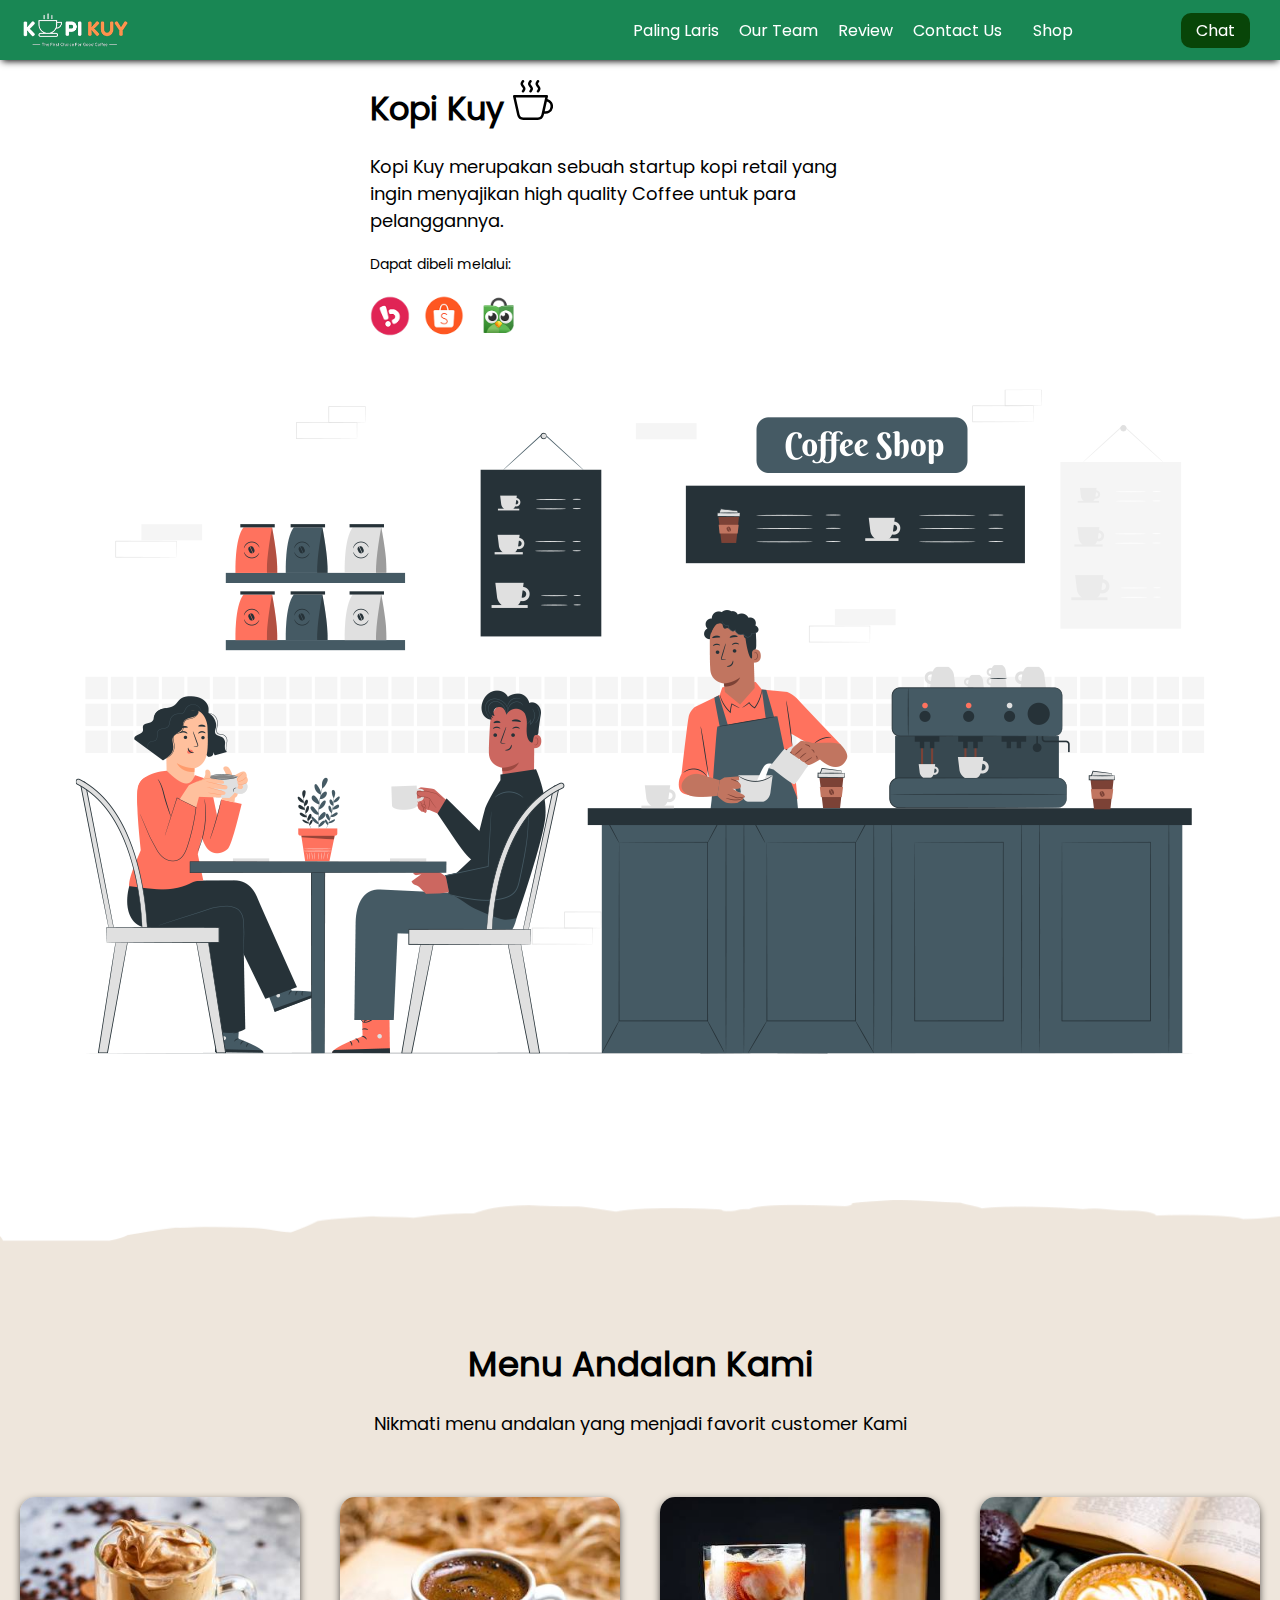
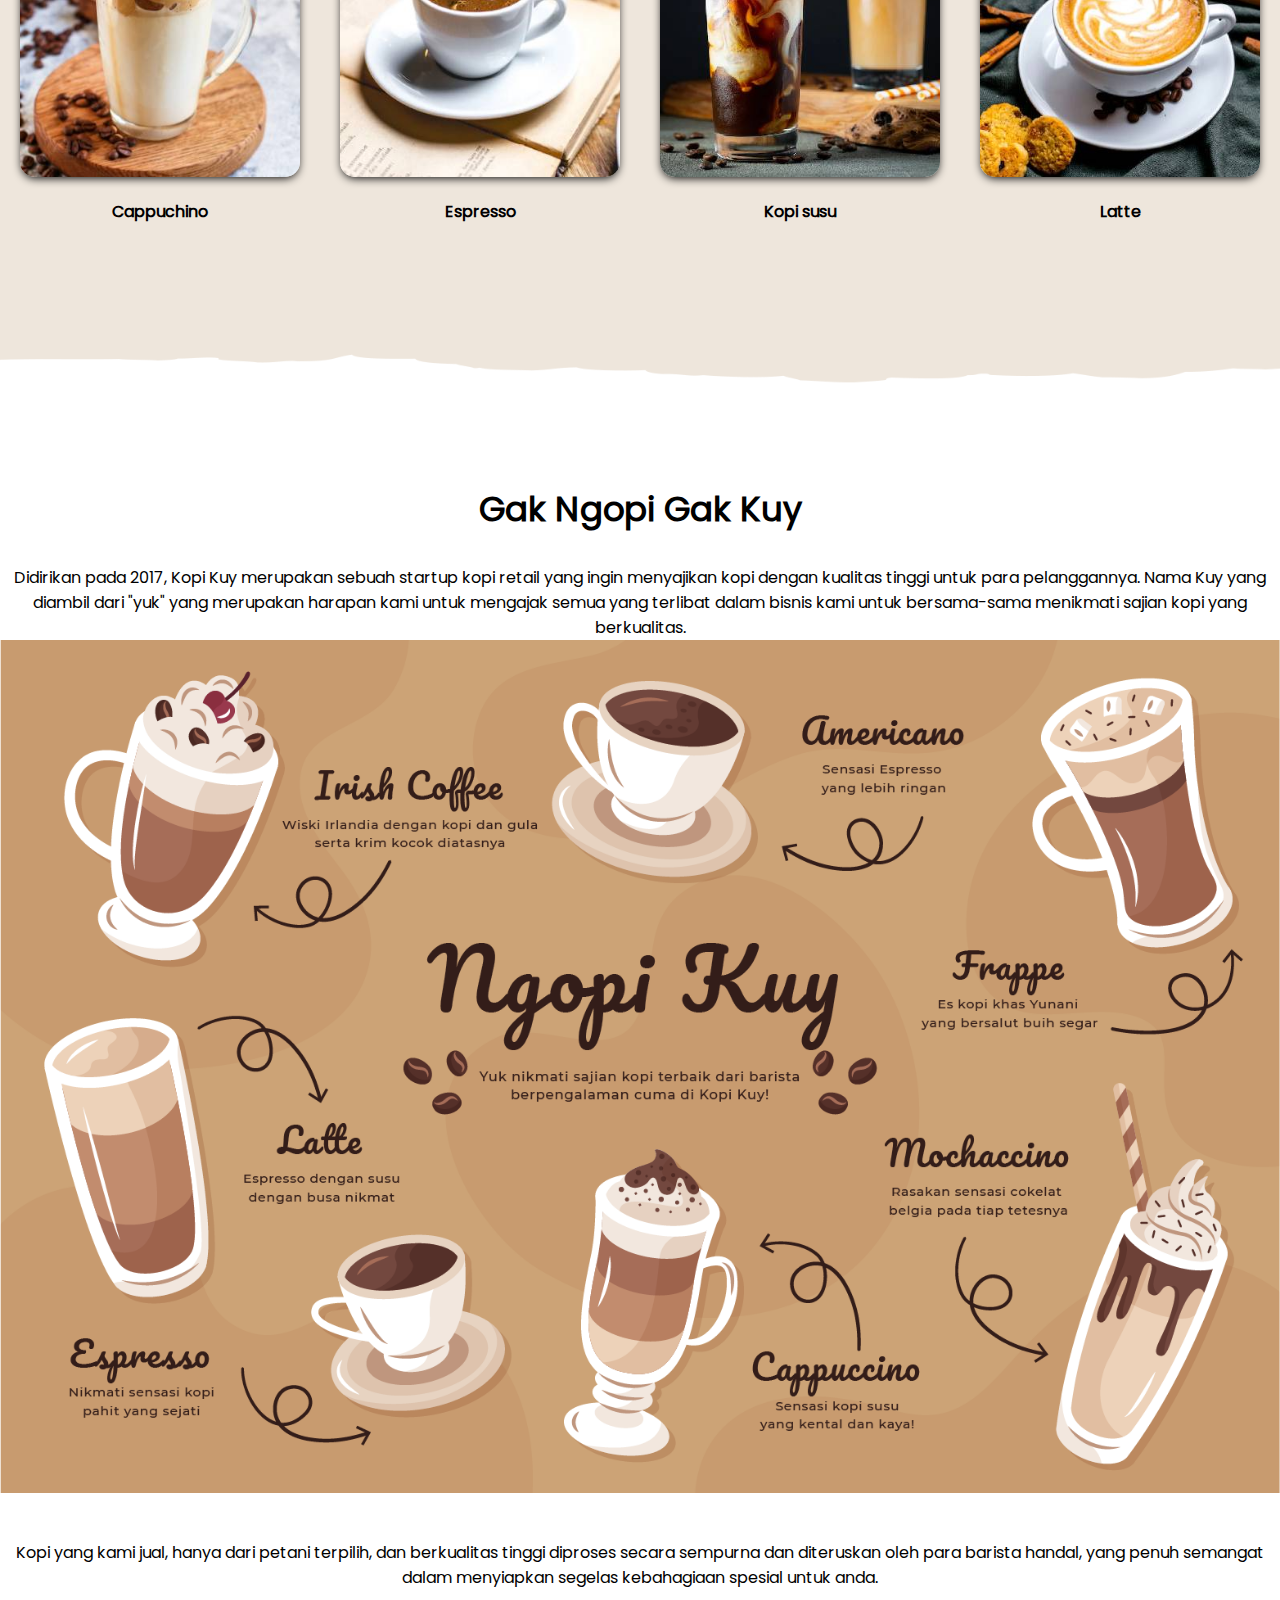
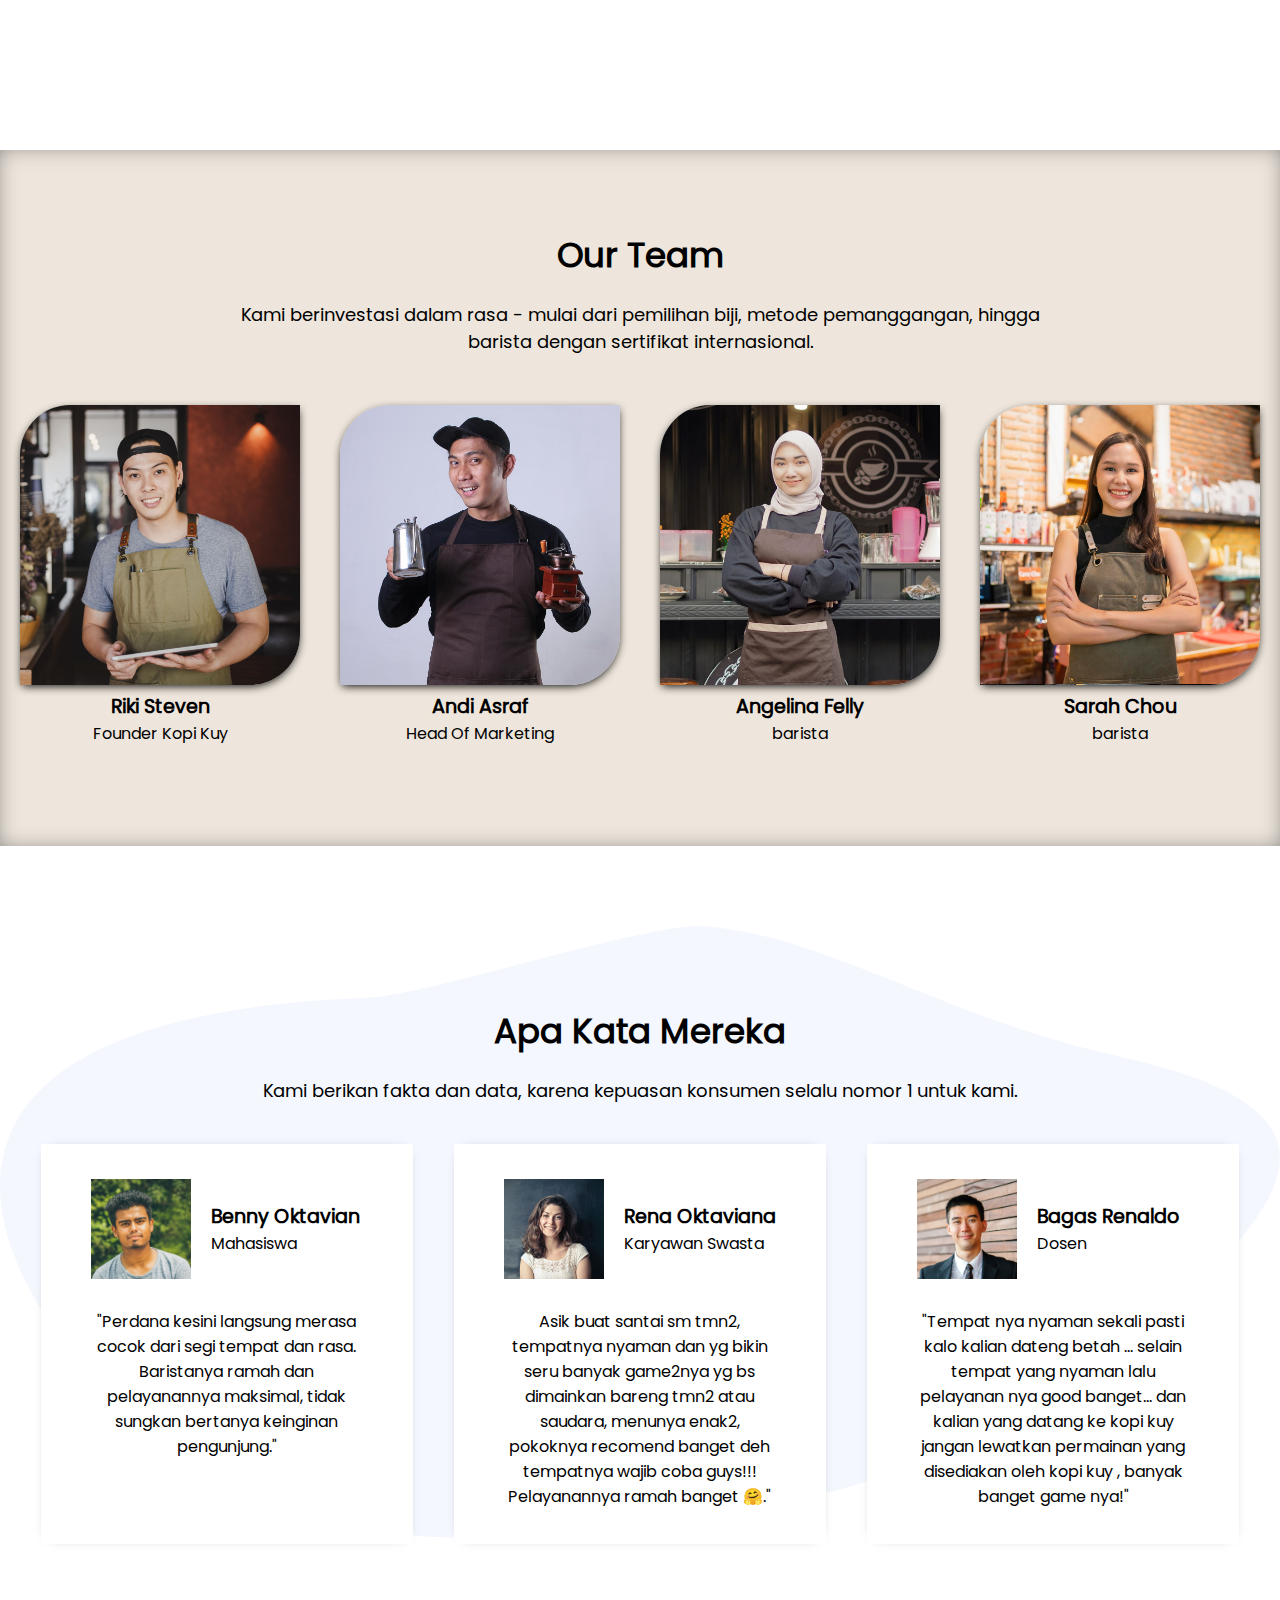
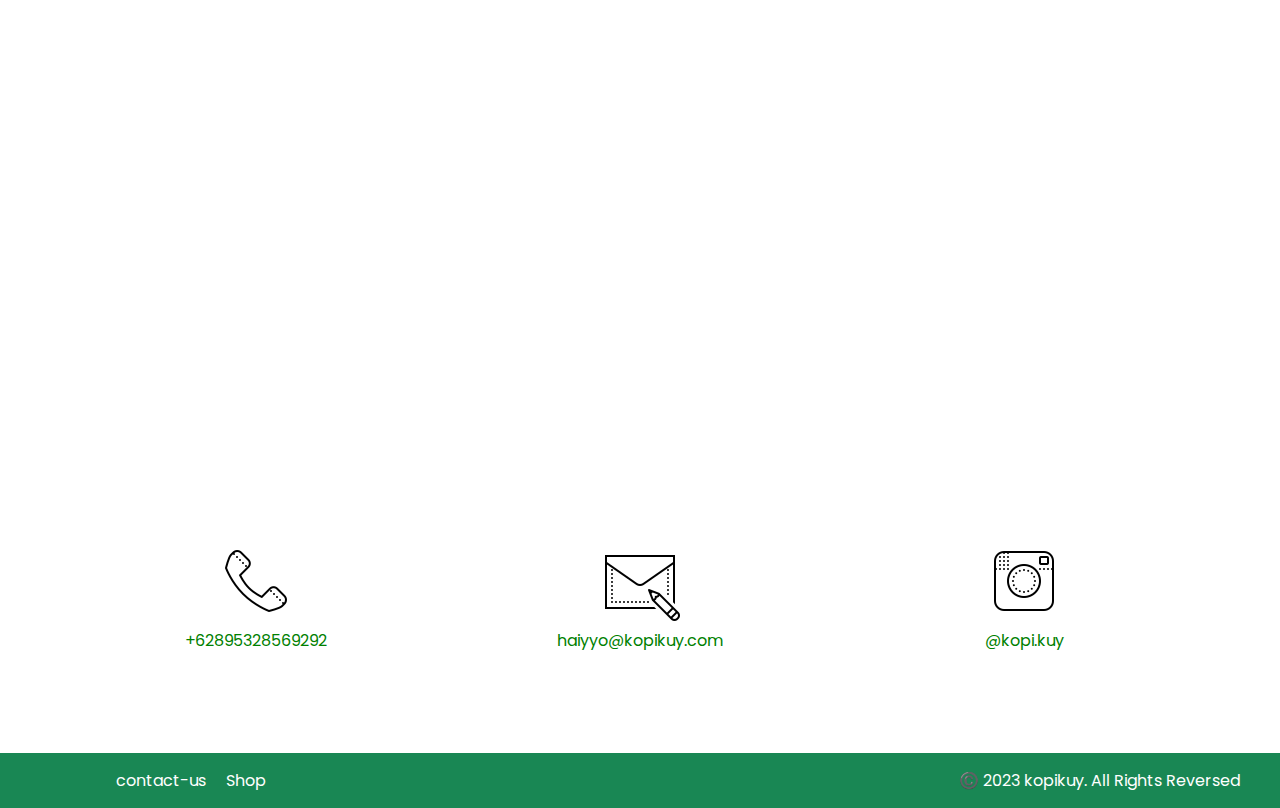
<file: index.html>
<!DOCTYPE html>
<html lang="id">

<head>
    <meta charset="UTF-8">
    <meta http-equiv="X-UA-Compatible" content="IE=edge">
    <meta name="viewport" content="width=device-width, initial-scale=1.0">
    <link rel="shortcut icon" href="images/favicon.ico" type="image/x-icon">
    <title>Website Kopi Kuy</title>
    <link rel="stylesheet" href="css/style.css">
</head>

<body>
    <nav>
        <div class="baris">
            <img class="logo" src="images/logo/logo_kuy.png">
            <div class="navigasi">
                <a href="#best-seller">Paling Laris</a>
                <a href="#our-team">Our Team</a>
                <a href="#review">Review</a>
                <a href="#contact-us">Contact Us</a>
            </div>
            <a class="shop" href="produk.html">Shop</a>
            <a class="chat" href="https://wa.me/nomor_hp_anda_pakai_62" target="_blank">Chat</a>
        </div>
    </nav>

    <!--Tulis Kode Di Bawah Sini-->

    <header>
        <div class="baris">
            <div class="col-kiri">
                <h1 class="judul-header">
                    Kopi Kuy <img src="images/icon/icon_kopi.svg" alt="">
                </h1>
                <p class="subjudul-header">
                    Kopi Kuy merupakan sebuah startup kopi retail yang ingin menyajikan
                    high quality Coffee untuk para pelanggannya.
                </p>
                <p class="dapat-dibeli">
                    Dapat dibeli melalui:
                </p>
                <div class="olshop">
                    <img src="images/logo/logo_bukalapak.png" alt="">
                    <img src="images/logo/logo_shopee.png" alt="">
                    <img src="images/logo/logo_tokopedia.png" alt="">
                </div>
            </div>

            <img src="images/header/header3.png" alt="">
        </div>

    </header>

    <section class="best-seller" id="best-seller">
        <h2 class="judul-best-seller">Menu Andalan Kami</h2>
        <p class="subjudul-best-seller">Nikmati menu andalan yang menjadi favorit customer Kami</p>
        <div class="baris">
            <div class="col-produk">
                <img src="images/produk/product_capuchino.jpg" alt="">
                <p class="nama-produk">Cappuchino</p>
            </div>
            <div class="col-produk">
                <img src="images/produk/product_espresso.jpg" alt="">
                <p class="nama-produk">Espresso</p>
            </div>
            <div class="col-produk">
                <img src="images/produk/product_kopi_susu.jpg" alt="">
                <p class="nama-produk">Kopi susu</p>
            </div>
            <div class="col-produk">
                <img src="images/produk/product_latte.jpg" alt="">
                <p class="nama-produk">Latte</p>
            </div>
        </div>
    </section>

    <section class="baout-us" id="about-us">
        <h2 class="judul-about-us">Gak Ngopi Gak Kuy</h2>
        <p class="tentang-baout-us">
            Didirikan pada 2017, Kopi Kuy merupakan sebuah startup kopi retail
            yang ingin menyajikan kopi dengan kualitas tinggi untuk para pelanggannya.
            Nama Kuy yang diambil dari "yuk" yang merupakan harapan kami untuk mengajak semua
            yang terlibat dalam bisnis kami untuk bersama-sama menikmati sajian kopi yang berkualitas.
        </p>
        <img src="images/aset_kopi_jumbo.png" alt="">
        <p class="penjelasan-about-us">
            Kopi yang kami jual, hanya dari petani terpilih, dan berkualitas tinggi diproses
            secara sempurna dan diteruskan oleh para barista handal, yang penuh semangat
            dalam menyiapkan segelas kebahagiaan spesial untuk anda.
        </p>
    </section>

    <section class="our-team" id="our-team">
        <h2 class="judul-team">Our Team</h2>
        <p class="subjudul-team">
            Kami berinvestasi dalam rasa - mulai dari pemilihan biji, metode pemanggangan,
            hingga barista dengan sertifikat internasional.
        </p>
        <div class="baris">
            <div class="col-team">
                <img src="images/team/team1.jpg" alt="">
                <h3>Riki Steven</h3>
                <p>Founder Kopi Kuy</p>
            </div>
            <div class="col-team">
                <img src="images/team/team2.jpg" alt="">
                <h3>Andi Asraf</h3>
                <p>Head Of Marketing</p>
            </div>
            <div class="col-team">
                <img src="images/team/team3.jpg" alt="">
                <h3>Angelina Felly</h3>
                <p>barista</p>
            </div>
            <div class="col-team">
                <img src="images/team/team4.jpg" alt="">
                <h3>Sarah Chou</h3>
                <p>barista</p>
            </div>
        </div>
    </section>

    <section class="review" id="review">
        <h2 class="judul-review">Apa Kata Mereka</h2>

        <p class="subjudul-review">
            Kami berikan fakta dan data, karena kepuasan konsumen selalu nomor 1 untuk kami.
        </p>
        <div class="baris">
            <div class="col-review">
                <div class="profile">
                    <img src="images/customer/customer1.jpg" alt="">
                    <div class="nama-profile">
                        <h3>Benny Oktavian</h3>
                        <p>Mahasiswa</p>
                    </div>
                </div>
                <p class="testimoni">"Perdana kesini langsung merasa cocok dari segi tempat dan rasa.
                    Baristanya ramah dan pelayanannya maksimal, tidak sungkan bertanya keinginan pengunjung."
                </p>
            </div>
            <div class="col-review">
                <div class="profile">
                    <img src="images/customer/customer2.jpg" alt="">
                    <div class="nama-profile">
                        <h3>Rena Oktaviana</h3>
                        <p>Karyawan Swasta</p>
                    </div>
                </div>
                <p class="testimoni">Asik buat santai sm tmn2, tempatnya nyaman dan yg bikin seru banyak game2nya
                    yg bs dimainkan bareng tmn2 atau saudara, menunya enak2, pokoknya recomend
                    banget deh tempatnya wajib coba guys!!! Pelayanannya ramah banget 🤗."
                </p>
            </div>
            <div class="col-review">
                <div class="profile">
                    <img src="images/customer/customer3.jpg" alt="">
                    <div class="nama-profile">
                        <h3>Bagas Renaldo</h3>
                        <p>Dosen</p>
                    </div>
                </div>
                <p class="testimoni">"Tempat nya nyaman sekali pasti kalo kalian dateng betah ...
                    selain tempat yang nyaman lalu pelayanan nya good banget...
                    dan kalian yang datang ke kopi kuy jangan lewatkan permainan yang disediakan
                    oleh kopi kuy , banyak banget game nya!"</p>
            </div>
        </div>
    </section>

    <section class="contact-us" id="contact-us">
        <iframe
            src="https://www.google.com/maps/embed?pb=!1m14!1m8!1m3!1d7932.741866032694!2d106.668581!3d-6.214715!3m2!1i1024!2i768!4f13.1!3m3!1m2!1s0x2e69f9912c7f297b%3A0xe5a3a671dae861ab!2sKopi%20kuy!5e0!3m2!1sid!2sid!4v1680617229460!5m2!1sid!2sid"
            width="100%" height="300" style="border:0;" allowfullscreen="" loading="lazy"
            referrerpolicy="no-referrer-when-downgrade"></iframe>

        <div class="baris">
            <div class="col-kontak">
                <img src="images/icon/icon_phone.png" alt="">
                <p>+62895328569292</p>
            </div>
            <div class="col-kontak">
                <img src="images/icon/icon_mail.png" alt="">
                <p>haiyyo@kopikuy.com</p>
            </div>
            <div class="col-kontak">
                <img src="images/icon/icon_instagram.png" alt="">
                <a href="https://instagram.com" role="button">
                    <p>@kopi.kuy</p>
                </a>
            </div>
        </div>

    </section>

    <footer>
        <div class="baris">
            <div class="navigasi">
                <a href="#Best Seller"></a>
                <a href="Our Team"></a>
                <a href="Review"></a>
                <a href="#Contact us">contact-us</a>
                <a href="produk.html">Shop</a>
            </div>
            <p class="copyright"> ©️ 2023 kopikuy. All Rights Reversed</p>
        </div>
    </footer>
</file>
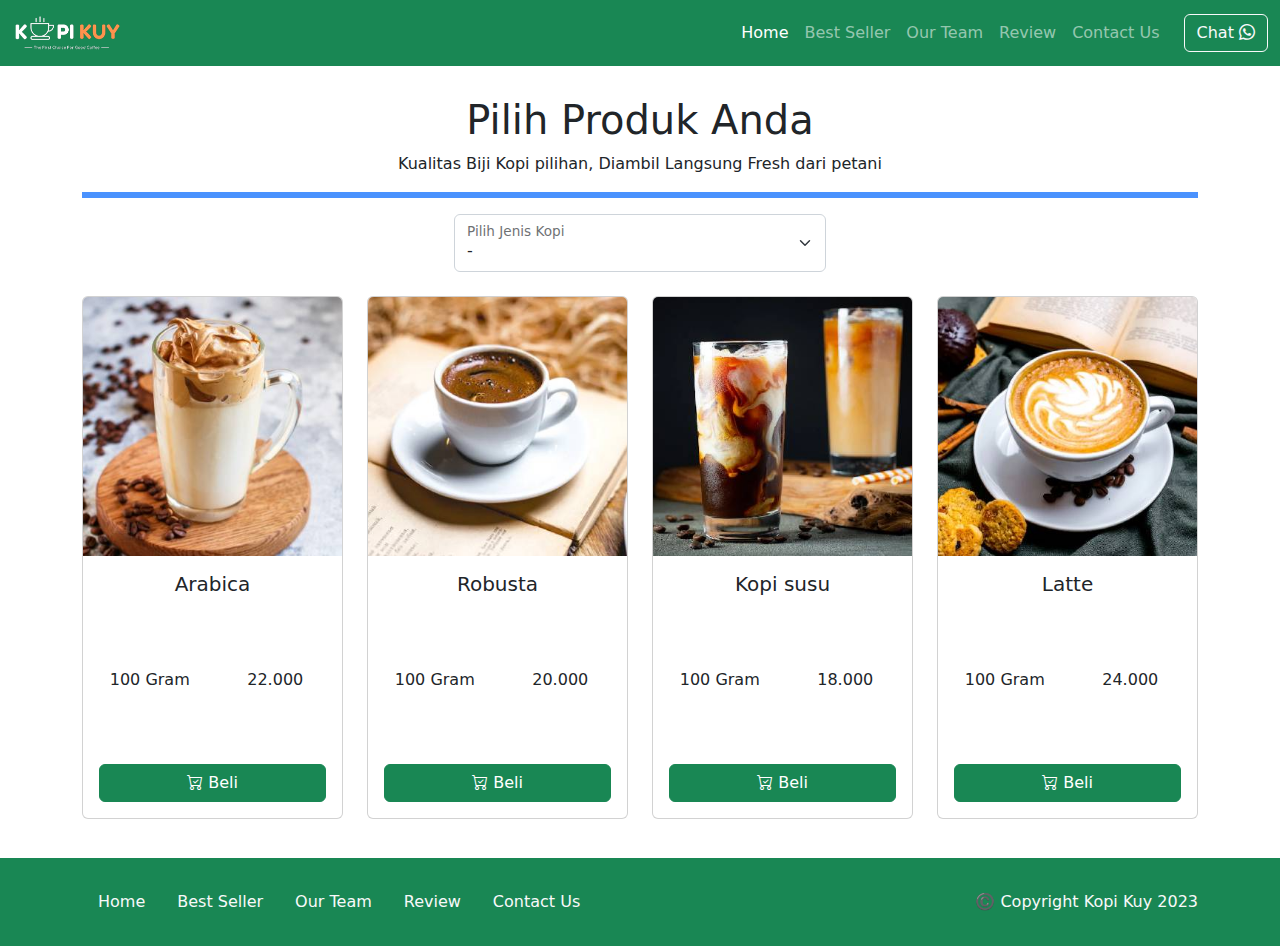
<file: produk.html>
<!DOCTYPE html>
<html lang="id">

<head>
    <meta charset="UTF-8">
    <meta http-equiv="X-UA-Compatible" content="IE=edge">
    <meta name="viewport" content="width=device-width, initial-scale=1.0">
    <link rel="shortcut icon" href="images/favicon/favicon.ico" type="image/x-icon">
    <title>Produk</title>
    <link rel="shortcut icon" href="images/favicon.ico" type="image/x-icon">
    <link rel="stylesheet" href="vendor/bootstrap/bootstrap.min.css">
    <link rel="stylesheet" href="vendor/bootstrap/bootstrap-icons.css">
    <script src="vendor/bootstrap/bootstrap.bundle.min.js"></script>
    <link rel="stylesheet" href="https://rikikurnia.com/block/vendor/rikiblock/css/riki_block.css">
    <style>
        section {
            min-height: 90vh;
        }

        .card-title,
        .keterangan {
            height: 48px;
            overflow: hidden;
        }

        body {
            background-image: url(https://rikikurnia.com/assets/bgkopi.png);
            background-size: auto;
        }
    </style>
    <script src="js/jquery-3.6.3.min.js"></script>
</head>

<body>
    <!-- Tulis Kode Bootstrap Di Bawah Sini -->
    <nav class="navbar navbar-expand-lg bg-success navbar-dark w-100 fixed-top">
        <div class="container-fluid">
            <a class="navbar-brand" href="#">
                <img class="logo" src="images/logo/logo_kuy.png" height="40">
            </a>
            <button class="navbar-toggler" type="button" data-bs-toggle="collapse"
                data-bs-target="#navbarSupportedContent" aria-controls="navbarSupportedContent" aria-expanded="false"
                aria-label="Toggle navigation">
                <span class="navbar-toggler-icon"></span>
            </button>
            <div class="collapse navbar-collapse" id="navbarSupportedContent">
                <ul class="navbar-nav ms-auto me-3 mb-2 mb-lg-0">
                    <li class="nav-item">
                        <a class="nav-link active" aria-current="page" href="index.html">Home</a>
                    </li>
                    <li class="nav-item">
                        <a class="nav-link" href="index.html#best-seller">Best Seller</a>
                    </li>
                    <li class="nav-item">
                        <a class="nav-link" href="index.html#our-team">Our Team</a>
                    </li>
                    <li class="nav-item">
                        <a class="nav-link" href="index.html#review">Review</a>
                    </li>
                    <li class="nav-item">
                        <a class="nav-link" href="index.html#contact-us">Contact Us</a>
                    </li>
                </ul>
                <a class="btn btn-outline-light" href="https://wa.me/6281290465034" target="_blank">Chat <i
                        class="bi bi-whatsapp"></i></a>

            </div>
        </div>
    </nav>

    <section class="produk mt-5 pt-5 text-center">
        <div class="container">
            <h1>Pilih Produk Anda</h1>
            <p>Kualitas Biji Kopi pilihan, Diambil Langsung Fresh dari petani</p>

            <hr class="border border-primary border-3 opacity-75">
            <div class="form-floating col-md-4 m-auto">
                <select class="form-select" id="select_kopi">
                    <option selected disabled>-</option>
                    <option value="arabica">arabica</option>
                    <option value="robusta">robusta</option>
                    <option value="kopi susu">Kopi susu</option>
                    <option value="latte">Latte</option>
                </select>
                <label for="floatingSelect">Pilih Jenis Kopi</label>
            </div>

            <div id="baris_produk" class="row row-cols-1 row-cols-sm-2 row-cols-md-3 row-cols-lg-4 my-4">
                <div class="col-12 col-md-6 col-lg-3">
                    <div class="card">
                        <img src="images/produk/product_capuchino.jpg" class="card-img-top" alt="...">
                        <div class="card-body">
                            <h5 class="card-title">Arabica</h5>
                            <div class="row keterangan my-5">
                                <div class="col">
                                    100 Gram
                                </div>
                                <div class="col">
                                    22.000
                                </div>
                            </div>
                            <a href="#" class="btn btn-success w-100">
                                <i class="bi bi-cart-check"></i>
                                Beli
                            </a>
                        </div>
                    </div>
                </div>
                <div class="col-12 col-md-6 col-lg-3">
                    <div class="card">
                        <img src="images/produk/product_espresso.jpg" class="card-img-top" alt="...">
                        <div class="card-body">
                            <h5 class="card-title">Robusta</h5>
                            <div class="row keterangan my-5">
                                <div class="col">
                                    100 Gram
                                </div>
                                <div class="col">
                                    20.000
                                </div>
                            </div>
                            <a href="#" class="btn btn-success w-100">
                                <i class="bi bi-cart-check"></i>
                                Beli
                            </a>
                        </div>
                    </div>
                </div>
                <div class="col-12 col-md-6 col-lg-3">
                    <div class="card">
                        <img src="images/produk/product_kopi_susu.jpg" class="card-img-top" alt="...">
                        <div class="card-body">
                            <h5 class="card-title">Kopi susu</h5>
                            <div class="row keterangan my-5">
                                <div class="col">
                                    100 Gram
                                </div>
                                <div class="col">
                                    18.000
                                </div>
                            </div>
                            <a href="#" class="btn btn-success w-100">
                                <i class="bi bi-cart-check"></i>
                                Beli
                            </a>
                        </div>
                    </div>
                </div>
                <div class="col-12 col-md-6 col-lg-3">
                    <div class="card">
                        <img src="images/produk/product_latte.jpg" class="card-img-top" alt="...">
                        <div class="card-body">
                            <h5 class="card-title">Latte</h5>
                            <div class="row keterangan my-5">
                                <div class="col">
                                    100 Gram
                                </div>
                                <div class="col">
                                    24.000
                                </div>
                            </div>
                            <a href="#" class="btn btn-success w-100">
                                <i class="bi bi-cart-check"></i>
                                Beli
                            </a>
                        </div>
                    </div>
                </div>

            </div>



    </section>
    <footer class="bg-success py-4">
        <div class="container">
            <div class="row align-items-center">
                <div class="col-md-8">
                    <ul class="nav">
                        <li class="nav-item">
                            <a class="nav-link link-light active" aria-current="page" href="index.html">Home</a>
                        </li>
                        <li class="nav-item">
                            <a class="nav-link link-light" href="index.html#best-seller">Best Seller</a>
                        </li>
                        <li class="nav-item">
                            <a class="nav-link link-light" href="index.html#our-team">Our Team</a>
                        </li>
                        <li class="nav-item">
                            <a class="nav-link link-light" href="index.html#review">Review</a>
                        </li>
                        <li class="nav-item">
                            <a class="nav-link link-light" href="index.html#contact-us">Contact Us</a>
                        </li>
                    </ul>
                </div>
                <div class="col-md-4 text-light text-end">
                    ©️ Copyright Kopi Kuy 2023
                </div>
            </div>
        </div>
    </footer>

    <script>
        /* Tulis Javascrip Di bawah Sini*/

        var sumber = "https://rikikurnia.com/prakerja/api/kopi"
        var sumber2 = "data.json"

        select_kopi.onchange = function () {
            var dipilih = select_kopi.value
            console.log(dipilih)

            var template = ""

            $.getJSON(sumber2).then(function (data) {
                var data_kopi = data[dipilih]
                console.log(data_kopi)

                data_kopi.forEach(item => {
                    template += `<div class="col mb-4">
                        <div class="card">
                            <img src="${item.foto}" class="card-img-top" alt="...">
                            <div class="card-body">
                                <h5 class="card-title">${item.nama}</h5>
                                <div class="row keterangan my-4">
                                    <div class="col">
                                        ${item.size}
                                    </div>
                                    <div class="col">
                                        ${item.harga}
                                    </div>
                                </div>
                                <a href="${item.link}" class="btn btn-success w-100">Beli</a>
                            </div>
                        </div>
                    </div>`
                })

                baris_produk.innerHTML = template

            })
        }

    </script>
</body>

</html>
</file>
<file: css/style.css>
/* Pengaturan Global */

/* Mendaftarkan font ke dalam CSS, dan memberi nama family */
@font-face {
   font-family: 'Poppins';
   src: url(../fonts/poppins.woff2);
}

* {
   box-sizing: border-box;
   margin: 0;
   padding: 0;
}

html {
   /* agar scroll ketika klik pada navigasi menjadi halus */
   scroll-behavior: smooth;
}

body {
   /* mendaftarkan semua teks pada body menjadi family Poppins */
   font-family: 'Poppins';
}

a {
   /* menghilangkan garis bawah pada link */
   text-decoration: none;

   /* menghilangkan warna bawaan pada link */
   color: unset;
}

h2 {
   /* mengatur ukuran huruf ke 34 pixel */
   font-size: 34px;
}

h3 {
   /* mengatur ukuran huruf ke 1.2rem */
   font-size: 1.2rem;
}

h1,
h2,
h3 {
   /* mengatur tebal huruf */
   font-weight: bold;
}

img {
   /* 
      mengatur agar semua elemen img memiliki panjang maksimal 100% agar
      tidak besar gambar tidak melebihi layar ataupun pembungkus
   */
   max-width: 100%;
}

/* Navigasi */

nav {
   /* background-color mengatur warna latar belakang */
   background-color: red;

   /* penulisan 2 background-color seperti ini akan mengabaikan penulisan sebelumnya */
   background-color: #198754;

   /* box-shadow membuat efek bayangan */
   box-shadow: 0 3px 7px -2px #000;

   /* width mengatur panjang elemen */
   width: 100%;
   padding-top: 10px;
   padding-bottom: 10px;

   /* position mengatur posisi elemen, static untuk biasa, fixed untuk efek menempel */
   position: fixed;

   /* Nilai z-index semakin besar, maka elemen akan semakin di depan */
   z-index: 500;
}

/* 
   PERHATIKAN bahwa dalam mengatur elemen, nama elemen langsung ditulis
   sedangkan untuk mengatur class, dibutuhkan tanda titik (.) terlebih dulu
   img {} berarti elemen dengan tag img, 
   sedangkan .img artinya elemen dengan kelas img   
*/

.baris {
   /* 
      display: flex memiliki pengaturan yang dapat mengatur agar elemen
      di dalamnya memiliki ukuran yang fleksibel
   */
   display: flex;

   /* 
      align-items: center mengatur elemen di dalamnya rata tengah vertikal
   */
   align-items: center;

   /* 
      justify-content: center mengatur elemen di dalamnya rata tengah horizontal
   */
   justify-content: center;

   /* 
      flex-wrap: wrap mengatur agar jika panjang elemen berlebih, maka elemen
      akan otomatis diletakan di baris baru
   */
   flex-wrap: wrap;
}

section {
   /* text-align mengatur rata tulisan, bisa bernilai: left, right, center, justify */
   text-align: center;
}

.logo {
   /* height mengatur tinggi elemen */
   height: 40px;
   margin-left: 20px;
}

.navigasi {
   margin-left: auto;
   margin-right: 15px;
}

.navigasi a,
.shop {
   color: #fff;
   padding-left: 8px;
   padding-right: 8px;
}

.shop {
   margin-right: 100px;
}

.chat {
   margin-right: 30px;
   background-color: rgb(8, 69, 8);
   color: #fff;
   padding-top: 5px;
   padding-right: 15px;
   padding-bottom: 5px;
   padding-left: 15px;
   border-radius: 10px;
}


/* HEADER */


header,
section {
   /*
    padding mengatur jarak ke dalam
    pada padding dan margin ditambahkan top / right / bottom / top 
    untuk mengatur jarak masing-masing 
   */
   padding-top: 80px;
   padding-bottom: 80px;

   /* margin mengatur jarak ke luar */
   margin-bottom: 80px;
}

/* penulisan CSS dapat digabung dengan beberapa elemen */
.col-kiri,
.col-kanan {
   /* width mengatur panjang elemen. 50% artinya setengah ukuran pembungkus */
   width: 50%;
}

.col-kiri {
   padding-left: 50px;
   padding-right: 120px;
}

.judul-header {
   margin-bottom: 20px;
}

.subjudul-header {
   /* font-size digunakan untuk mengatur ukuran huruf */
   font-size: 18px;
}

.dapat-dibeli {
   margin-top: 20px;
   margin-bottom: 20px;
   font-size: 14px;
}

.olshop img {
   width: 40px;

   /* height digunakan untuk mengatur tinggi elemen */
   height: auto;
   margin-right: 10px;
}

/* Best Seller */

.best-seller {
   position: relative;

   /* background-color mengatur warna latar belakang elemen */
   background-color: #EEE6DC;
}

/* 
terkait position, after, dan before memerlukan pemahaman mendalam
terkait layout pada CSS untuk dapat memahami secara penuh 
*/

.best-seller::before,
.best-seller::after {
   position: absolute;
   content: "";
   width: 100%;
   height: 76px;

   /* background-image untuk menambahkan gambar sebagai background */
   background-image: url(../images/garis-atas.png);

   /*background-size agar gambar latar menyesuaikan tinggi / panjang elemen */
   background-size: cover;

   top: -60px;
   left: 0;
}

.best-seller::after {
   height: 60px;
   background-image: url(../images/garis-bawah.png);
   top: unset;
   bottom: -60px;
}

.judul-best-seller {
   margin-bottom: 20px;
}

.subjudul-best-seller {
   font-size: 18px;
   margin-bottom: 40px;
}

.col-produk {
   /* 
      Penulisan padding dan margin seperti padding:20px ini penulisan singkat 
      yang berarti top, right, bottom, left nilainya sama, yaitu 20px 
   */
   padding: 20px;
   width: 25%;
}

.col-produk img {
   /* transition membuat animasi transisi dari perubahan style, 0.3s berarti 0.3 detik */
   transition: all 0.3s ease;

   /* border-radius  Membuat sudut membulat */
   border-radius: 15px;

   /* box-shadow membuat efek bayangan */
   box-shadow: 0 3px 10px -2px #000;
}

/* :hover akan dijalankan saat mouse ada di atas elemen */
.col-produk img:hover {

   /* membuat transformasi, bisa berupa scale(1.05), rotate(180deg), translateY(-50px), dsb */
   transform: scale(0.9);
   border-radius: 50%;
}

.nama-produk {
   margin-top: 15px;
   font-weight: bold;
}

/* About US */

.about-us {
   /* max-width: 80%; mengatur panjang maksimal elemen tidak boleh melebihi 80% layar */
   max-width: 80%;

   /* margin-left dan margin-right auto akan membuat posisi elemen berada di tengah */
   margin-left: auto;
   margin-right: auto;
}

.judul-about-us {
   margin-bottom: 30px;
}

/* 
   penulisan .about-us img {} berarti mengatur elemen img 
   yang ada di dalam elemen dengan kelas about-us 
   harap perhatikan .about-us dan image dipisahkan spasi
   penulisan class diawali titik (.) penulisan elemen tidak
*/
.about-us img {
   /* 
      Penulisan width: 800px dan max-width: 100% mengatur agar
      elemen memiliki panjang 800px namun tidak boleh melebihi 100% ukuran layar
   */
   width: 800px;
   max-width: 100%;
}

.tentang-about-us {
   margin-bottom: 40px;
}

.penjelasan-about-us {
   margin-top: 40px;
}

/* OUR TEAM */

.our-team {
   background-color: #EEE6DC;
   box-shadow: inset 0px 0px 23px -6px #707070;
}

.judul-team {
   margin-bottom: 20px;
}

.subjudul-team {
   margin-bottom: 30px;
   font-size: 18px;
   width: 800px;
   max-width: 90%;
   margin-left: auto;
   margin-right: auto;
}

.col-team {
   width: 25%;
   padding: 20px;
}

.col-team img {
   box-shadow: 0 3px 10px -2px #000;
   border-radius: 50px 0px 50px 0px;
}


/* REVIEW */

.review {
   background-image: url(../images/bg-review.svg);
   /* 
      background-size: contain;
      membuat gambar latar belakang tidak terpotong
   */
   background-size: contain;

   /* 
      background-repeat: no-repeat;
      membuat gambar latar belakang tidak diulang (duplikat)
   */
   background-repeat: no-repeat;
   padding-left: 20px;
   padding-right: 20px;
}

.judul-review {
   margin-bottom: 20px;
}

.subjudul-review {
   margin-bottom: 40px;
   font-size: 18px;
}

.review .baris {
   justify-content: space-around;
   /* align-items: stretch; membuat tinggi elemen di dalam .review .baris seragam */
   align-items: stretch;
}

.col-review {
   width: 30%;
   padding: 35px 50px;
   box-shadow: 0px 0px 12px -10px #000;
   background-color: #fff;
}

.profile {
   display: flex;
   margin-bottom: 30px;
   align-items: center;
}

/* mengatur elemen img yang ada di dalam class(.) profile */
.profile img {
   width: 100px;
   margin-right: 20px;
}

.profile .nama-profile {
   text-align: left;
}

/* CONTACT US */
.contact-us {
   margin-bottom: 20px;
}

.col-kontak {
   width: 30%;
   margin-top: 50px;
   /* color mengatur warna tulisan */
   color: green;
}

/* FOOTER */

footer {
   background-color: #198754;
   padding-top: 15px;
   padding-bottom: 15px;
   color: #fff;
   padding-right: 40px;
   padding-left: 40px;
}

footer .navigasi {
   margin-left: 20px;
   margin-right: auto;
}

/* UNTUK RESPONSIF DI BAWAH */

@media (max-width:600px) {

   .navigasi {
      display: none;
   }

   .shop {
      margin-right: 20px
   }

   .logo {
      margin-right: auto;
   }

   .col-kiri {
      width: 100%;
      text-align: center;
   }

   .col-kanan {
      width: 100%;
   }

   .col-produk,
   .col-team {
      width: 50%;
   }

   .col-review {
      width: 100%;
      margin-bottom: 30px;
   }

   .col-kontak {
      width: 50%;
   }


}
</file>
